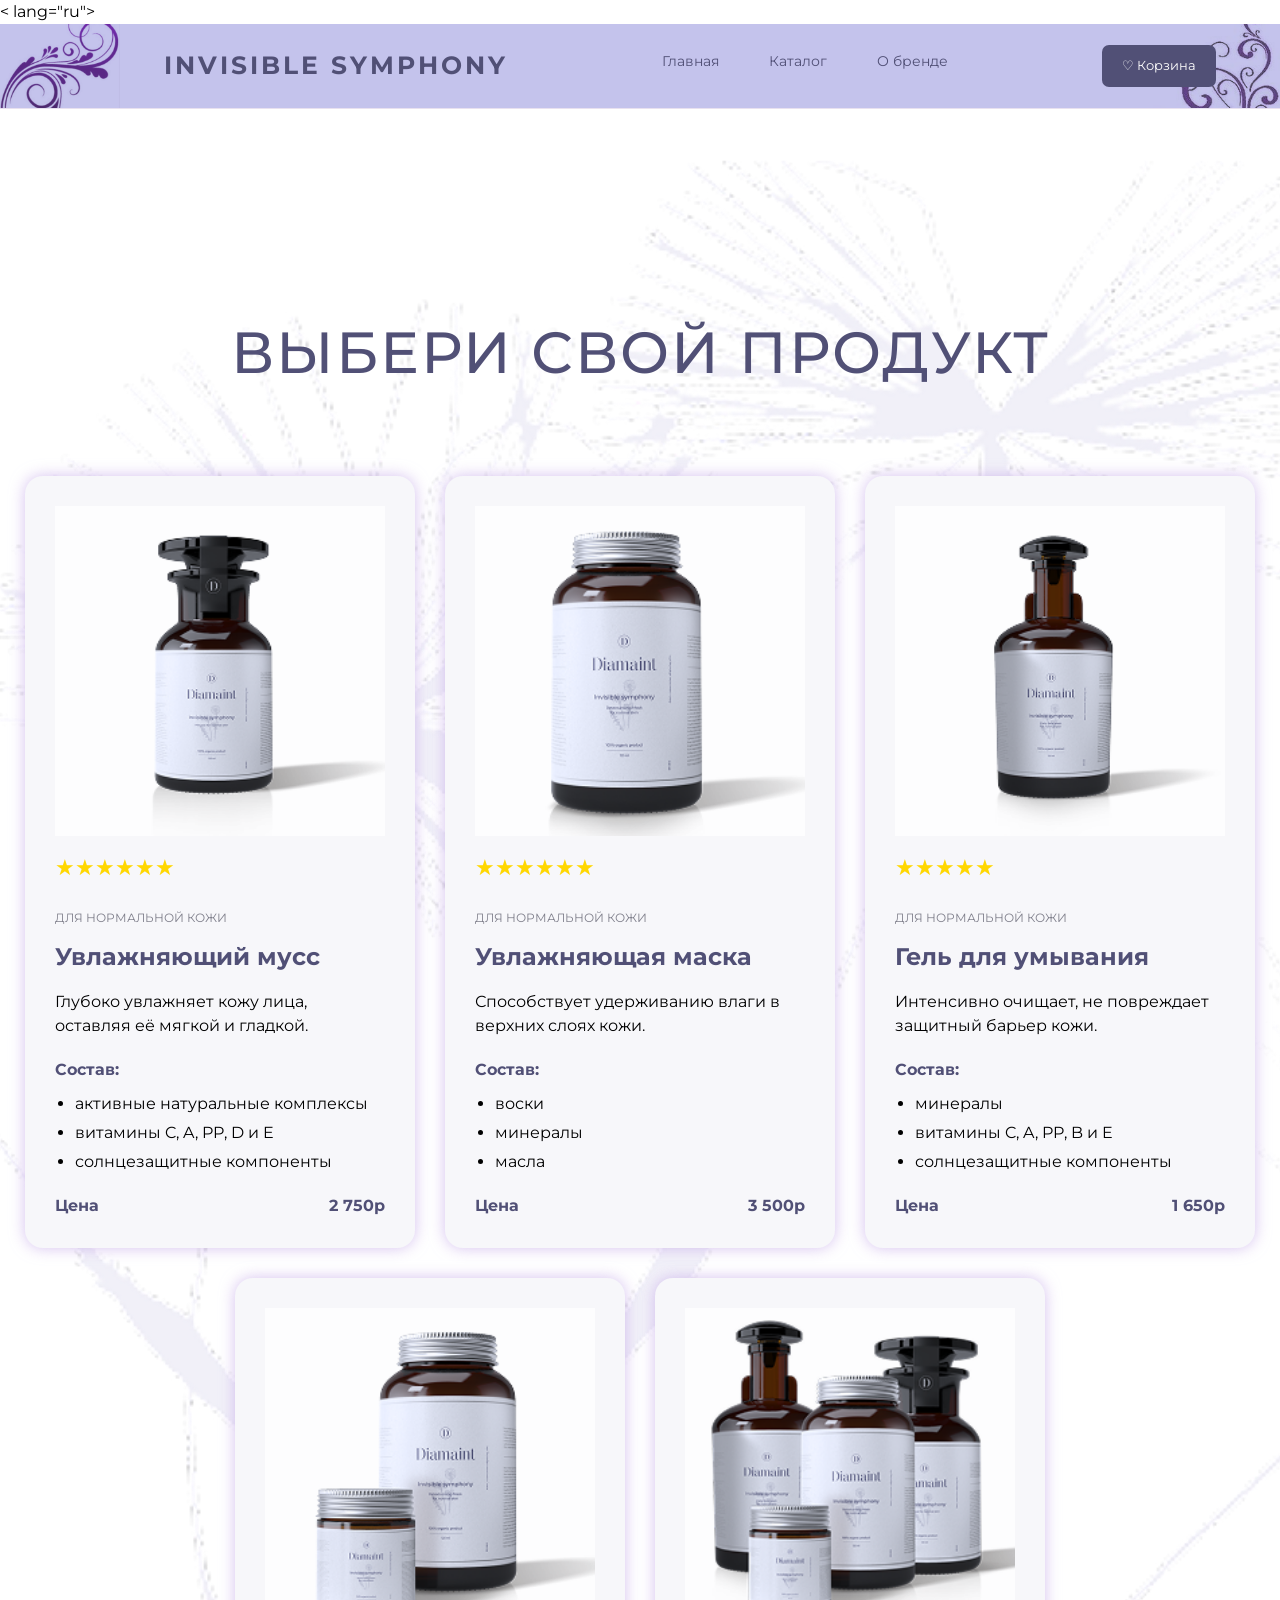
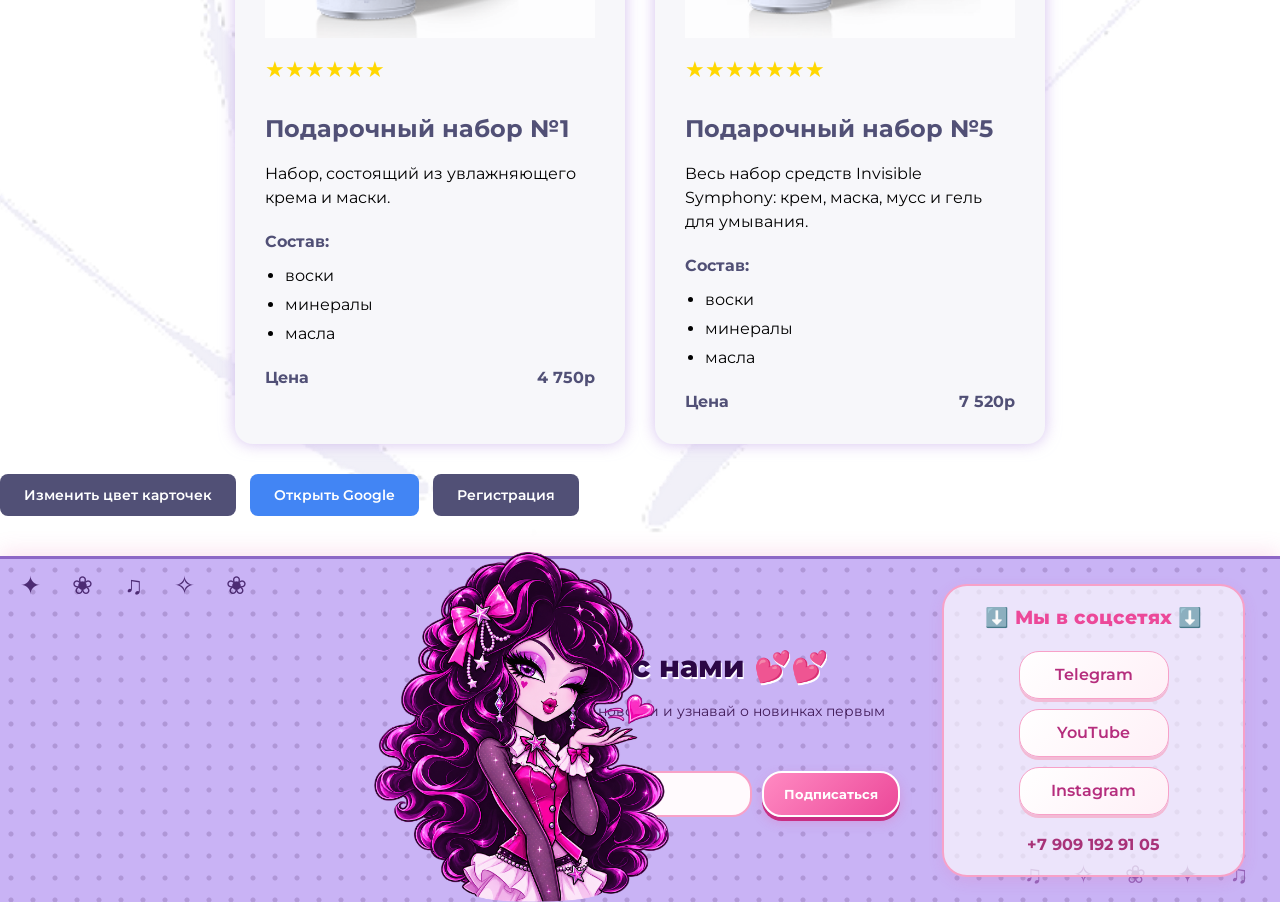
<file: index.html>
<!DOCTYPE html>
< lang="ru">
<head>
    <meta charset="UTF-8">
    <meta name="viewport" content="width=device-width, initial-scale=1.0">
    <title>Каталог товаров</title>

    <link rel="stylesheet" href="style.css">

    <link rel="preconnect" href="https://fonts.googleapis.com">
    <link rel="preconnect" href="https://fonts.gstatic.com" crossorigin>
    <link href="https://fonts.googleapis.com/css2?family=Montserrat:wght@100..900&display=swap" rel="stylesheet">
</head>

<body>


<header class="header">

    <a href="#" class="header__logo">
        INVISIBLE SYMPHONY
    </a>

    <nav class="header__nav">
        <a href="#" class="header__link">Главная</a>
        <a href="#catalog" class="header__link">Каталог</a>
        <a href="#about" class="header__link">О бренде</a>
    </nav>

    <a href="#catalog" class="header__cart">
        ♡ Корзина
    </a>

</header>


    <main class="catalog"></main>

        <h1 class="catalog__title">Выбери свой продукт</h1>

        <ul class="catalog__list">

            <li class="product-card">
                <img class="product-card__image" src="images/photo_1.png" alt="Товар увлажняющий мусс" width="290">

                <div class="product-card__stars">
                    <span>★</span>
                    <span>★</span>
                    <span>★</span>
                    <span>★</span>
                    <span>★</span>
                    <span>★</span>
                </div>

                <span class="product-card__type">для нормальной кожи</span>

                <h2 class="product-card__title">Увлажняющий мусс</h2>

                <p class="product-card__text">Глубоко увлажняет кожу лица, оставляя её мягкой и гладкой.</p>

                <span class="product-card__compound">Состав:</span>

                <ul class="product-card__composition">
                    <li class="product-card__composition-item">активные натуральные комплексы</li>
                    <li class="product-card__composition-item">витамины C, A, PP, D и E</li>
                    <li class="product-card__composition-item">солнцезащитные компоненты</li>
                </ul>

                <div class="product-card__price">
                    <span class="product-card__price-title">Цена</span>
                    <span class="product-card__price-value">2 750р</span>
                </div>
            </li>

            <li class="product-card">
                <img class="product-card__image" src="images/photo_2.png.png" alt="Товар увлажняющая маска" width="290">

                <div class="product-card__stars">
                    <span>★</span>
                    <span>★</span>
                    <span>★</span>
                    <span>★</span>
                    <span>★</span>
                    <span>★</span>
                </div>

                <span class="product-card__type">для нормальной кожи</span>

                <h2 class="product-card__title">Увлажняющая маска</h2>

                <p class="product-card__text">Способствует удерживанию влаги в верхних слоях кожи.</p>

                <span class="product-card__compound">Состав:</span>

                <ul class="product-card__composition">
                    <li class="product-card__composition-item">воски</li>
                    <li class="product-card__composition-item">минералы</li>
                    <li class="product-card__composition-item">масла</li>
                </ul>

                <div class="product-card__price">
                    <span class="product-card__price-title">Цена</span>
                    <span class="product-card__price-value">3 500р</span>
                </div>
            </li>

            <li class="product-card">
                <img class="product-card__image" src="images/photo_3.png" alt="Гель для умывания" width="290">

                <div class="product-card__stars">
                    <span>★</span>
                    <span>★</span>
                    <span>★</span>
                    <span>★</span>
                    <span>★</span>
</div>
                <span class="product-card__type">для нормальной кожи</span>

                <h2 class="product-card__title">Гель для умывания</h2>

                <p class="product-card__text">Интенсивно очищает, не повреждает защитный барьер кожи.</p>

                <span class="product-card__compound">Состав:</span>

                <ul class="product-card__composition">
                    <li class="product-card__composition-item">минералы</li>
                    <li class="product-card__composition-item">витамины C, A, PP, B и E</li>
                    <li class="product-card__composition-item">солнцезащитные компоненты</li>
                </ul>

                <div class="product-card__price">
                    <span class="product-card__price-title">Цена</span>
                    <span class="product-card__price-value">1 650р</span>
                </div>
            </li>

            <li class="product-card">
                <img class="product-card__image" src="images/photo_4.png" alt="Подарочный набор №1" width="290">

                <div class="product-card__stars">
                    <span>★</span>
                    <span>★</span>
                    <span>★</span>
                    <span>★</span>
                    <span>★</span>
                    <span>★</span>
                </div>

                <h2 class="product-card__title">Подарочный набор   №1</h2>

                <p class="product-card__text">Набор, состоящий из увлажняющего крема и маски.</p>

                <span class="product-card__compound">Состав:</span>

                <ul class="product-card__composition">
                    <li class="product-card__composition-item">воски</li>
                    <li class="product-card__composition-item">минералы</li>
                    <li class="product-card__composition-item">масла</li>
                </ul>

                <div class="product-card__price">
                    <span class="product-card__price-title">Цена</span>
                    <span class="product-card__price-value">4 750р</span>
                </div>
            </li>

            <li class="product-card">
                <img class="product-card__image" src="images/photo_5.png" alt="Подарочный набор №5" width="290">

                <div class="product-card__stars">
                    <span>★</span>
                    <span>★</span>
                    <span>★</span>
                    <span>★</span>
                    <span>★</span>
                    <span>★</span>
                    <span>★</span>
                </div>

                <h2 class="product-card__title">Подарочный набор   №5</h2>

                <p class="product-card__text">Весь набор средств Invisible Symphony: крем, маска, мусс и гель для умывания.</p>

                <span class="product-card__compound">Состав:</span>

                <ul class="product-card__composition">
                    <li class="product-card__composition-item">воски</li>
                    <li class="product-card__composition-item">минералы</li>
                    <li class="product-card__composition-item">масла</li>
                </ul>

                <div class="product-card__price">
                    <span class="product-card__price-title">Цена</span>
                    <span class="product-card__price-value">7 520р</span>
                </div>
            </li>

        </ul>

            <div class="catalog__buttons">
                <button id="change-color-btn">Изменить цвет карточек</button>
                <button id="google-btn">Открыть Google</button>
                <button id="registration-btn">Регистрация</button>
            </div>
                

    <div class="modal" id="registration-modal">

    <div class="overlay"></div>

    <div class="modal__content">

        <button class="modal__close" type="button">×</button>

        <h2>Регистрация</h2>

        <form id="registration-form">

            <label for="first-name">Имя</label>
            <input
                type="text"
                id="first-name"
                name="firstName"
                placeholder="Введите имя"
                required
            >

            <label for="last-name">Фамилия</label>
            <input
                type="text"
                id="last-name"
                name="lastName"
                placeholder="Введите фамилию"
                required
            >

            <label for="birth-date">Дата рождения</label>
            <input
                type="date"
                id="birth-date"
                name="birthDate"
                required
            >

            <label for="login">Логин</label>
            <input
                type="text"
                id="login"
                name="login"
                placeholder="Введите логин"
                minlength="3"
                required
            >

            <label for="password">Пароль</label>
            <input
                type="password"
                id="password"
                name="password"
                placeholder="Введите пароль"
                minlength="6"
                required
            >

            <label for="repeat-password">Повторите пароль</label>
            <input
                type="password"
                id="repeat-password"
                name="repeatPassword"
                placeholder="Повторите пароль"
                minlength="6"
                required
            >

            <button type="submit">Зарегистрироваться</button>

        </form>

    </div>

</div>
    <footer class="footer">

    <div class="footer__mascot-wrap">
        <img
            src="./images/rariti-mascot.png"
            alt="Декоративный маскот"
            class="footer__mascot"
        >
    </div>

    <div class="footer__subscribe">

        <h2 class="footer__title">Будь с нами 💕💕</h2>

        <p class="footer__text">
            Подпишись на новости и узнавай о новинках первым
        </p>

        <form class="footer__form" id="subscribe-form">

            <label for="email">Email</label>

            <div class="footer__email-row">

                <input
                    type="email"
                    id="email"
                    name="email"
                    placeholder="Введите ваш email"
                    required
                >

                <button type="submit">Подписаться</button>

            </div>

        </form>

    </div>

    <div class="footer__contacts">

        <h3 class="footer__contacts-title"> ⬇️ Мы в соцсетях ⬇️ </h3>

        <div class="footer__socials">

            <a href="#" class="footer__social">Telegram</a>

            <a href="#" class="footer__social">YouTube</a>

            <a href="#" class="footer__social">Instagram</a>

        </div>

        <a href="tel:+79091929105" class="footer__phone">
            +7 909 192 91 05
        </a>

    </div>

</footer>

    <script type="module" src="./main.js"></script>
</body>
</html>
</file>
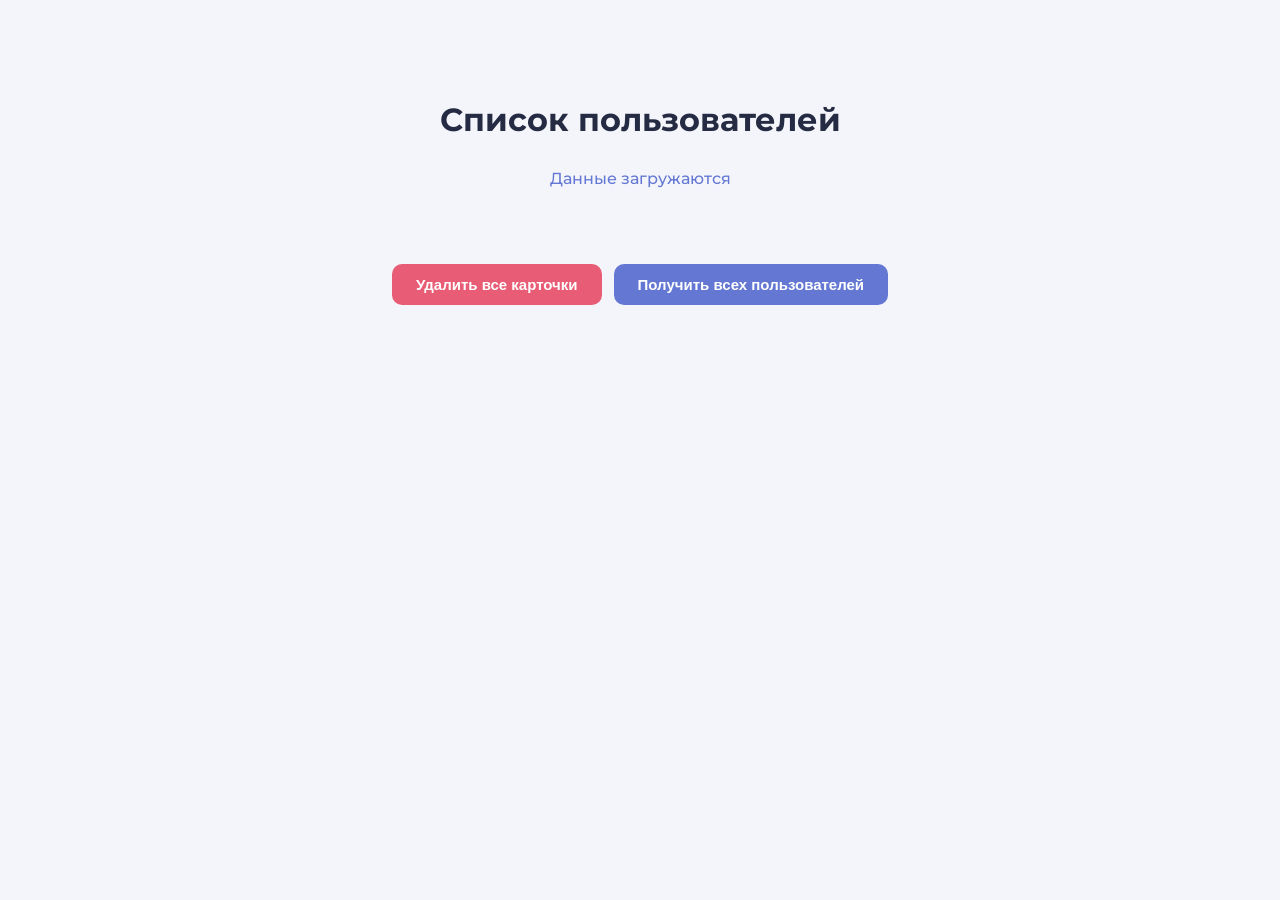
<file: async/async.html>
<!doctype html>
<html lang="ru">
  <head>
    <meta charset="UTF-8" />
    <meta name="viewport" content="width=device-width, initial-scale=1.0" />

    <title>Async | Users</title>

    <link rel="stylesheet" href="./async.style.css" />

    <link
      href="https://fonts.googleapis.com/css2?family=Montserrat:wght@400;500;600;700&display=swap"
      rel="stylesheet"
    />
  </head>

  <body>

    <div class="users-list"></div>

    <main class="container">
      <h1>Список пользователей</h1>

      <!-- Сообщения о загрузке, ошибках и действиях -->
      <div class="info-messages" role="status" aria-live="polite"></div>

      <!-- Здесь будут отображаться карточки пользователей -->
      <div class="users-list"></div>

      <!-- Кнопки управления пользователями -->
      <div class="controls">
        <button id="btn-remove-all-cards" type="button">
          Удалить все карточки
        </button>

        <button id="btn-get-all-users" type="button">
          Получить всех пользователей
        </button>
      </div>
    </main>

    <script type="module" src="async.js"></script>
  </body>
</html>
</file>
<file: style.css>
body {
font-family: Montserrat, sans-serif;
font-size: 16px;
line-height: 1.5;
margin: 0;
min-height: 100vh;

display: flex;
flex-direction: column;

background-image: url("images/bg_1 (1).png");
background-repeat: no-repeat;
background-position: center;
background-size: cover;
}

.catalog {
max-width: 1260px;
margin: 0 auto;
padding-bottom: 70px;
}

.catalog__title {
color: #515076;
font-size: 58px;
font-weight: 500;
text-align: center;

margin: 0 0 80px;
padding-top: 150px;

letter-spacing: 2px;
text-transform: uppercase;
}

.catalog__list {
list-style: none;
margin: 0;
padding: 0;

display: flex;
flex-wrap: wrap;
justify-content: center;
gap: 30px;
}

.catalog > button {
left: 50px;
right: 50px;
margin: 0 auto;
}

#change-color-btn,
#google-btn,
#registration-btn {
margin-right: 20px;
margin-left: 20px;
position: relative;
top: 20px;

}

#registration-btn {
margin-right: 0;
}

.product-card {
width: 390px;
padding: 30px;
box-sizing: border-box;

background-color: #f7f7fa;
border-radius: 18px;
box-shadow: 0 0 15px rgba(190, 160, 230, 0.65);
transition: 0.3s ease;

}

.product-card__image {
display: block;
width: 330px;
height: 330px;
object-fit: cover;
margin-bottom: 15px;
}

.product-card__stars {
    display: flex;
    align-items: center;
    gap: 0;
    margin-bottom: 25px;
}

.product-card__stars span {
color: #FFD700;
font-size: 22px;
}

.product-card__type {
display: block;
margin-bottom: 12px;

color: #7f7f8b;
font-size: 12px;
text-transform: uppercase;
}

.product-card__title {
margin: 0 0 15px;

color: #515076;
font-size: 24px;
font-weight: 700;
}

.product-card__text {
margin: 0 0 20px;
}

.product-card__compound {
display: block;
margin-bottom: 10px;

color: #515076;
font-weight: 700;
}

.product-card__composition {
margin: 0 0 20px;
padding-left: 20px;

list-style: disc;
}

.product-card__composition-item {
margin-bottom: 5px;
}

.product-card__price {
display: flex;
justify-content: space-between;
align-items: center;

color: #515076;
font-weight: 700;
}

.product-card__price-title {
color: #515076;
font-weight: 700;
}

.product-card__price-value {
color: #515076;
font-weight: 700;
}

.product-card--colored {
background-color: #e6d9f5;
}

#registration-btn {
display: inline-block;
margin: 10px 10px 0 0;
padding: 12px 24px;
background-color: #515076;
color: white;
border: none;
border-radius: 8px;
font-family: Montserrat, sans-serif;
font-size: 14px;
font-weight: 600;
cursor: pointer;
transition: all 0.3s ease;
}

#registration-btn:hover {
background-color: #6a5f9e;
transform: translateY(-2px);
box-shadow: 0 4px 12px rgba(81, 80, 118, 0.3); 
}

#change-color-btn {
display: inline-block;
margin: 10px 10px 0 0;
padding: 12px 24px;
background-color: #515076;
color: white;
border: none;
border-radius: 8px;
font-family: Montserrat, sans-serif;
font-size: 14px;
font-weight: 600;
cursor: pointer;
transition: all 0.3s ease;
}

#change-color-btn:hover {
background-color: #6a5f9e;
transform: translateY(-2px);
box-shadow: 0 4px 12px rgba(81, 80, 118, 0.3);
}

#google-btn {
display: inline-block;
margin: 10px 10px 0 0;
padding: 12px 24px;
background-color: #4285F4;
color: white;
border: none;
border-radius: 8px;
font-family: Montserrat, sans-serif;
font-size: 14px;
font-weight: 600;
 cursor: pointer;
transition: all 0.3s ease;
}

#google-btn:hover {
background-color: #6a5f9e;
transform: translateY(-2px);
box-shadow: 0 4px 12px rgba(66, 133, 244, 0.4);
}

.catalog {
padding-bottom: 50px;
}

/* ===== FOOTER — GIRLY 2000s ===== */

.footer {
    width: 100%;
    min-height: 280px;
    padding: 25px 35px;
    box-sizing: border-box;
    bottom: -60px;

    display: grid;
    grid-template-columns: 1.3fr 1.5fr 1fr;
    align-items: center;
    gap: 30px;

    position: relative;
    isolation: isolate;

    background:
    radial-gradient(circle, rgba(56, 20, 75, 0.18) 2px, transparent 3px),
    #C9B3F5;

background-size: 22px 22px;


    background-size: 22px 22px, cover;

    border-top: 3px solid #8d67c6;
    box-shadow: 0 -5px 20px rgba(236, 72, 153, 0.15);
}

/* ДЕКОРАТИВНЫЕ УЗОРЫ */

.footer::before {
    content: "✦  ❀  ♫  ✧  ❀";
    position: absolute;
    top: 8px;
    left: 20px;
    color: #2f0a54;
    font-size: 25px;
    letter-spacing: 12px;
    opacity: 0.8;
    pointer-events: none;
    z-index: -1;
}

.footer::after {
    content: "♫  ✧  ❀  ✦  ♫";
    position: absolute;
    bottom: 8px;
    right: 20px;
    color: #7c439f;
    font-size: 25px;
    letter-spacing: 12px;
    opacity: 0.7;
    pointer-events: none;
    z-index: -1;
}

/* МАСКОТ */

.footer__mascot-wrap {
    display: flex;
    justify-content: center;
    align-items: center;
    width: 100%;
    height: 100%;
    overflow: visible;
}

.footer__mascot {
    display: block;
    width: 500px;
    max-width: 100%;
    height: auto;
    object-fit: contain;
}

/* ПОДПИСКА */

.footer__subscribe {
    display: flex;
    flex-direction: column;
    align-items: center;
    text-align: center;
    position: relative;
    z-index: 1;
}

.footer__title {
    margin: 0 0 12px;
    color: #2c0746;
    font-size: 30px;
    font-weight: 800;
    text-shadow: 1px 2px 0 white;
}

.footer__text {
    margin: 0 0 20px;
    color: #411b58;
    font-size: 14px;
}

.footer__form {
    width: 100%;
    max-width: 430px;
    display: flex;
    flex-direction: column;
    gap: 10px;
}

.footer__form label {
    color: #a83278;
    text-align: left;
    font-size: 13px;
    font-weight: 700;
}

.footer__email-row {
    display: flex;
    gap: 10px;
    width: 100%;
}

.footer__email-row input {
    flex: 1;
    min-width: 0;
    padding: 13px;
    border: 2px solid #f7a1c8;
    border-radius: 20px;
    outline: none;
    font-family: Montserrat, sans-serif;
    background: #fffafd;
    color: #8e2867;
    transition: 0.3s ease;
}

.footer__email-row input:focus {
    border-color: #ec4899;
    box-shadow: 0 0 12px rgba(236, 72, 153, 0.35);
}

.footer__email-row button {
    padding: 13px 20px;
    border: 2px solid white;
    border-radius: 20px;
    background: linear-gradient(135deg, #ff8ac2, #ec4899);
    color: white;
    font-family: Montserrat, sans-serif;
    font-weight: 700;
    cursor: pointer;
    box-shadow: 0 4px 0 #c92e83,
                0 5px 12px rgba(236, 72, 153, 0.25);
    transition: 0.3s ease;
}

.footer__email-row button:hover {
    background: linear-gradient(135deg, #a8c83d, #c4df65);
    color: #583b57;
    transform: translateY(-3px);
    box-shadow: 0 5px 0 #829d29;
}

/* СОЦИАЛЬНЫЕ СЕТИ */

.footer__contacts {
    display: flex;
    flex-direction: column;
    align-items: center;
    gap: 18px;

    padding: 18px 12px;
    border: 2px solid #f7a1c8;
    border-radius: 25px;

    background: rgba(255, 255, 255, 0.65);
    box-shadow: 0 5px 15px rgba(236, 72, 153, 0.12);

    position: relative;
    z-index: 1;
}

.footer__contacts-title {
    margin: 0;
    color: #ec4899;
    font-size: 19px;
    font-weight: 800;
}

.footer__socials {
    display: flex;
    flex-direction: column;
    gap: 10px;
    width: 150px;
}

.footer__social {
    padding: 11px;
    text-align: center;
    text-decoration: none;
    color: #b52d7d;
    background: linear-gradient(135deg, #ffffff, #fff0f7);
    border: 1px solid #f7a1c8;
    border-radius: 20px;
    font-weight: 600;

    box-shadow: 0 3px 0 #f3bad5;
    transition: 0.3s ease;
}

.footer__social:hover {
    background: linear-gradient(135deg, #ec4899, #ff83bd);
    color: white;
    border-color: white;
    transform: translateY(-3px);
    box-shadow: 0 5px 12px rgba(236, 72, 153, 0.35);
}

.footer__phone {
    color: #a83278;
    text-decoration: none;
    font-weight: 700;
    transition: 0.3s ease;
}

.footer__phone:hover {
    color: #a8c83d;
}

/* НЕБОЛЬШИЕ ЭКРАНЫ */

@media (max-width: 850px) {
    .footer {
        grid-template-columns: 1fr 2fr;
        gap: 20px;
    }

    .footer__mascot {
        width: 180px;
    }

    .footer__contacts {
        grid-column: 1 / -1;
    }

    .footer__socials {
        flex-direction: row;
        width: auto;
        flex-wrap: wrap;
        justify-content: center;
    }
}

@media (max-width: 550px) {
    .footer {
        grid-template-columns: 1fr;
        padding: 25px 20px;
    }

    .footer__mascot {
        width: 190px;
    }

    .footer__email-row {
        flex-direction: column;
    }
}


/* МОДАЛЬНОЕ ОКНО */

#registration-modal {
    display: none;
    position: fixed;
    inset: 0;
    z-index: 1000;

    align-items: center;
    justify-content: center;
}

#registration-modal.modal-showed {
    display: flex;
}

/* Затемнение страницы */

#registration-modal .overlay {
    position: absolute;
    inset: 0;

    background-color: rgba(0, 0, 0, 0.55);
    z-index: 1;
}

/* Содержимое окна */

.modal__content {
    position: relative;
    z-index: 2;

    width: 420px;
    max-width: calc(100% - 40px);
    max-height: 90vh;
    overflow-y: auto;

    padding: 35px;
    box-sizing: border-box;

    background-color: #ffffff;
    border-radius: 12px;

    color: #515076;
    box-shadow: 0 10px 40px rgba(0, 0, 0, 0.2);
}

.modal__content h2 {
    margin-top: 0;
    font-size: 26px;
    text-align: center;
}

.modal__content label {
    display: block;
    margin: 12px 0 5px;
}

.modal__content input {
    width: 100%;
    padding: 10px;
    box-sizing: border-box;

    border: 1px solid #d5cce5;
    border-radius: 5px;

    font-family: "Montserrat", sans-serif;
}

.modal__content form button {
    width: 100%;
    margin-top: 20px;
    padding: 12px;

    background-color: #515076;
    color: #ffffff;

    border: none;
    border-radius: 6px;

    font-family: "Montserrat", sans-serif;
    cursor: pointer;
}

.modal__close {
    position: absolute;
    top: 10px;
    right: 15px;

    background: none;
    border: none;

    color: #515076;
    font-size: 26px;
    cursor: pointer;
}


/* ===== МОДАЛЬНОЕ ОКНО ===== */

/* Начальное состояние — окно скрыто */
#registration-modal {
    display: none;
    position: fixed;
    inset: 0;
    z-index: 10000;

    justify-content: center;
    align-items: center;
}

/* Состояние при открытии */
#registration-modal.modal-showed {
    display: flex;
}

/* Затемняющий фон */
#registration-modal .overlay {
    position: absolute;
    inset: 0;

    background-color: rgba(35, 30, 55, 0.6);
    z-index: 1;
}

/* Белое окно регистрации */
#registration-modal .modal__content {
    position: relative;
    z-index: 2;

    width: 450px;
    max-width: calc(100% - 30px);
    max-height: 90vh;
    overflow-y: auto;

    padding: 35px;
    box-sizing: border-box;

    background-color: #ffffff;
    border-radius: 12px;

    color: #515076;
    box-shadow: 0 10px 40px rgba(0, 0, 0, 0.2);
}

/* Заголовок */
#registration-modal h2 {
    margin-top: 0;
    color: #515076;
    text-align: center;
}

/* Поля ввода */
#registration-modal input {
    width: 100%;
    padding: 10px;
    box-sizing: border-box;

    border: 1px solid #d5cce5;
    border-radius: 5px;

    font-family: "Montserrat", sans-serif;
}

/* Кнопка регистрации */
#registration-modal button[type="submit"] {
    width: 100%;
    margin-top: 20px;
    padding: 12px;

    background-color: #515076;
    color: #ffffff;

    border: none;
    border-radius: 6px;

    font-family: "Montserrat", sans-serif;
    cursor: pointer;
}

/* Кнопка закрытия */
#registration-modal .modal__close {
    position: absolute;
    top: 10px;
    right: 15px;

    background: none;
    border: none;

    color: #515076;
    font-size: 26px;
    cursor: pointer;
}


/* ===== ШАПКА САЙТА ===== */

.header {
    width: 100%;
    min-height: 85px;
    padding: 0 5%;
    box-sizing: border-box;

    background-color: #c4c3ec;
    border-bottom: 1px solid #e8e1f0;

    display: flex;
    justify-content: space-between;
    align-items: center;

    font-family: "Montserrat", sans-serif;
}

/* ЛОГОТИП */

.header__logo {
    color: #515076;
    font-size: 25px;
    font-weight: 700;
    letter-spacing: 3px;
    text-decoration: none;
    margin-left: 100px;
    position: relative;
    z-index: 2;
}

/* НАВИГАЦИЯ */

.header__nav {
    display: flex;
    align-items: center;
    gap: 50px;
    top: -5px;
    position: relative;
}

.header__link {
    color: #515076;
    font-size: 14px;
    text-decoration: none;
    transition: 0.3s ease;
}

.header__link:hover {
    color: #a58acb;
}

/* КОРЗИНА */

.header__cart {
    padding: 11px 20px;

    background-color: #515076;
    color: #ffffff;

    border-radius: 7px;
    text-decoration: none;

    font-size: 13px;
    transition: 0.3s ease;
}

.header__cart:hover {
    background-color: #a58acb;
}

/* МОБИЛЬНАЯ ВЕРСИЯ */

@media (max-width: 700px) {
    .header {
        flex-direction: column;
        gap: 18px;
        padding: 20px;
    }

    .header__nav {
        gap: 18px;
        flex-wrap: wrap;
        justify-content: center;
    }
}

.product-card:hover {
    box-shadow: 0 0 25px rgba(175, 135, 225, 0.9);
}

.header {
    position: relative;
    overflow: hidden;
}

.header::before {
    content: "";
    position: absolute;
    left: 0;
    top: -15px;
    width: 120px;
    height: 120px;
    background-image: url("images/ornament-left.jpg");
    background-size: contain;
    background-repeat: no-repeat;
    background-position: center;
    mix-blend-mode: multiply;
    opacity: 0.8;
}

.header::after {
    content: "";
    position: absolute;
    right: 0;
    top: -35px;
    width: 150px;
    height: 150px;
    background-image: url("images/ornament-right.jpg");
    background-size: contain;
    background-repeat: no-repeat;
    background-position: center;
    mix-blend-mode: multiply;
    opacity: 0.8;
}

.header > * {
    z-index: 1;
}

.footer {
    position: relative;
}

.footer__mascot {
    position: absolute;
    left: 350px;
    bottom: 0px;
    width: 348px;
    height: 350px;
    object-fit: contain;
    z-index: 2;
}

.footer__social:hover {
    background-color: #a482e7;
    color: white;
    transition: 0.3s ease;
    cursor: pointer;
}
</file>
<file: async/async.style.css>
* {
  box-sizing: border-box;
}

body {
  margin: 0;
  padding: 40px 20px;
  font-family: Montserrat, sans-serif;
  background-color: #f3f5fa;
  color: #252b42;
  text-align: center;
}

/* Основной контейнер */
.container {
  max-width: 1100px;
  margin: 0 auto;
}

/* Заголовок */
h1 {
  font-size: 32px;
  font-weight: 700;
  margin-bottom: 30px;
}

/* Информационные сообщения */
.info-messages {
  min-height: 25px;
  margin: 20px 0;
  font-size: 16px;
  font-weight: 500;
  color: #6478d3;
}

/* Список карточек */
.users-list {
  display: grid;
  grid-template-columns: repeat(3, minmax(0, 1fr));
  gap: 20px;
  max-width: 1000px;
  margin: 30px auto;
}

/* Карточка пользователя */
.user-card {
  padding: 25px;
  display: flex;
  flex-direction: column;
  align-items: center;
  justify-content: space-between;

  background-color: #ffffff;
  border-radius: 16px;
  min-height: 300px;

  box-shadow: 0 4px 15px rgba(0, 0, 0, 0.06);

  transition:
    transform 0.3s,
    box-shadow 0.3s;
}

/* Эффект при наведении */
.user-card:hover {
  transform: translateY(-5px);
  box-shadow: 0 8px 25px rgba(0, 0, 0, 0.1);
}

/* Аватар пользователя */
.user-avatar {
  width: 110px;
  height: 110px;

  border-radius: 50%;
  object-fit: cover;

  margin-bottom: 15px;

  border: 4px solid #eef0fb;
}

/* Информация пользователя */
.user-card p {
  font-size: 14px;
  line-height: 1.8;
  color: #555d75;

  white-space: pre-line;
  overflow-wrap: anywhere;

  margin: 0 0 20px;
}

/* Имя пользователя */
.user-card p strong {
  display: block;
  font-size: 18px;
  color: #252b42;
  margin-bottom: 8px;
}

/* Кнопка удаления пользователя */
.user-card button {
  padding: 10px 20px;

  border: none;
  border-radius: 8px;

  background-color: #e85d75;
  color: white;

  font-size: 14px;
  font-weight: 600;

  cursor: pointer;

  transition:
    background-color 0.3s,
    transform 0.3s;
}

.user-card button:hover {
  background-color: #d94360;
  transform: translateY(-2px);
}

/* Контейнер основных кнопок */
.controls {
  display: flex;
  justify-content: center;
  align-items: center;
  flex-wrap: wrap;
  gap: 12px;

  margin: 40px auto;
}

/* Общие стили основных кнопок */
#btn-remove-all-cards,
#btn-get-all-users {
  padding: 12px 24px;

  border: none;
  border-radius: 10px;

  font-size: 15px;
  font-weight: 600;

  cursor: pointer;

  transition:
    background-color 0.3s,
    transform 0.3s;
}

/* Удалить все карточки */
#btn-remove-all-cards {
  background-color: #e85d75;
  color: white;
}

#btn-remove-all-cards:hover {
  background-color: #d94360;
  transform: translateY(-2px);
}

/* Получить всех пользователей */
#btn-get-all-users {
  background-color: #6478d3;
  color: white;
}

#btn-get-all-users:hover {
  background-color: #4e62bd;
  transform: translateY(-2px);
}

/* Планшеты */
@media (max-width: 768px) {
  .users-list {
    grid-template-columns: repeat(2, minmax(0, 1fr));
  }

  h1 {
    font-size: 27px;
  }
}

/* Телефоны */
@media (max-width: 480px) {
  body {
    padding: 25px 15px;
  }

  .users-list {
    grid-template-columns: 1fr;
  }

  h1 {
    font-size: 24px;
  }

  .user-card {
    min-height: 280px;
  }

  #btn-remove-all-cards,
  #btn-get-all-users {
    width: 100%;
  }
}
</file>
